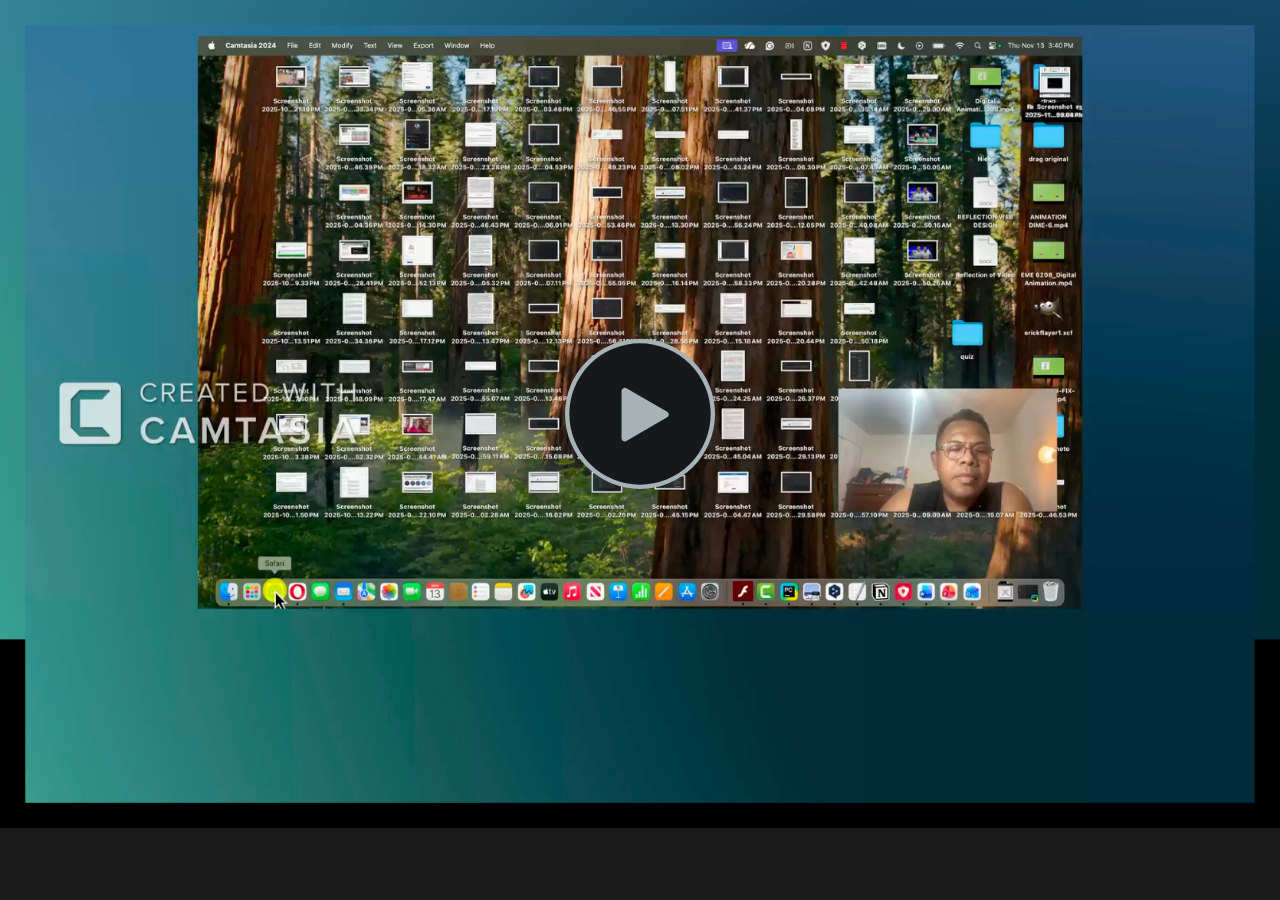
<file: CHEM-URL INTER/index.html>
<!DOCTYPE HTML><html lang="en"><head><meta name="DC.title" content="CHEM-URL INTER.mp4" /><meta name="DC.date" content="2025-11-23 19:43:09 +0000" /><meta name="DC.language" content="ENU" /><meta name="google" value="notranslate" /> <meta http-equiv="Content-Type" content="text/html; charset=utf-8" /><meta name="viewport" content="width=device-width, initial-scale=1" /><meta http-equiv="X-UA-Compatible" content="IE=edge,chrome=1"><title>CHEM-URL INTER</title><link rel="stylesheet" type="text/css" href="embed.css"></head><body><div class="smart-player-embed-container"><iframe class="smart-player-embed-iframe" id="embeddedSmartPlayerInstance" src="media/index_player.html?embedIFrameId=embeddedSmartPlayerInstance" scrolling="no" frameborder="0" webkitAllowFullScreen mozallowfullscreen allowFullScreen></iframe></div><script src="media/scripts/embedded-smart-player.min.js"></script></body></html>
</file>
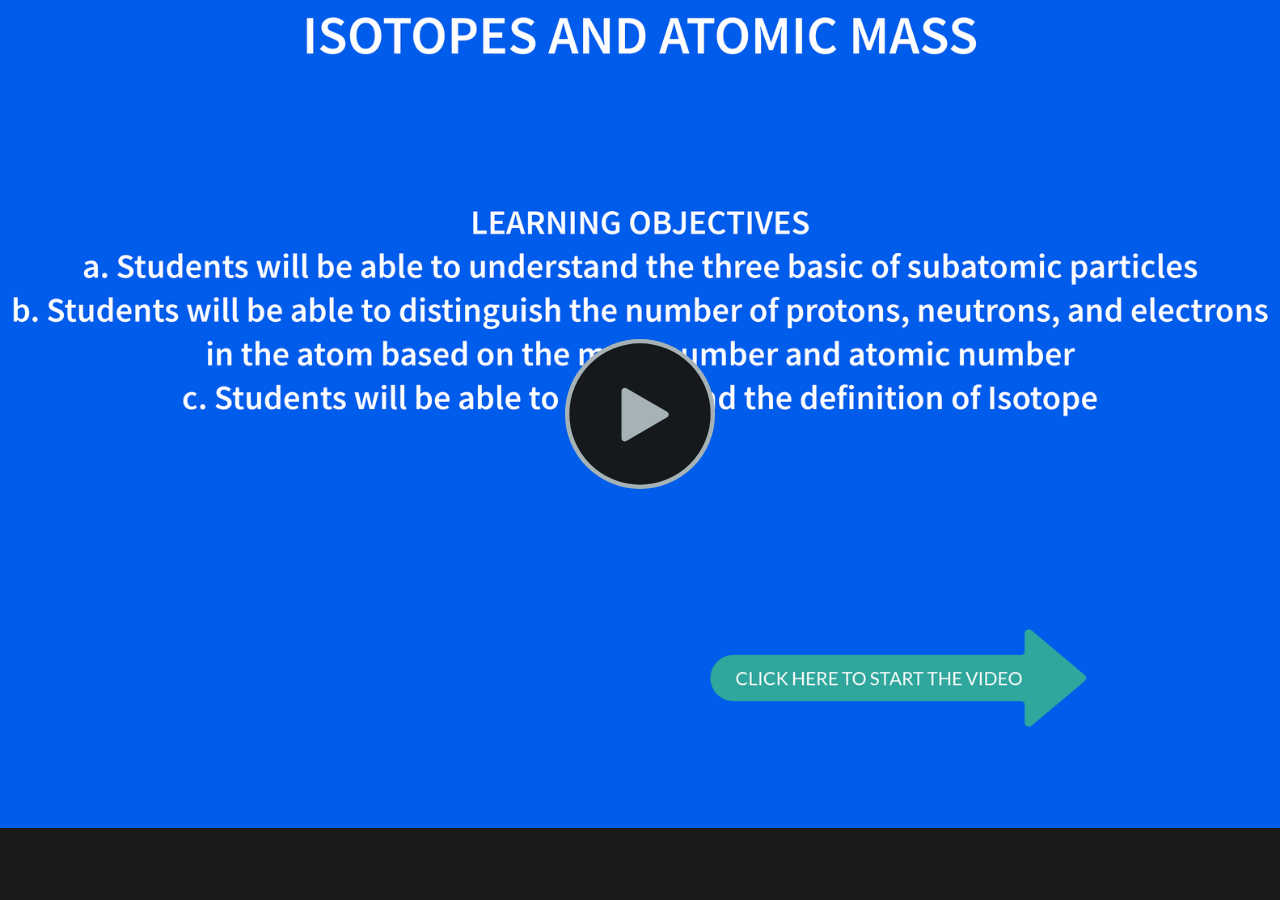
<file: INTERACTIVE-VIDEO-CHEMISTRY-PHET2/index.html>
<!DOCTYPE HTML><html lang="en"><head><meta name="DC.title" content="INTERACTIVE-VIDEO-CHEMISTRY-PHET2.mp4" /><meta name="DC.date" content="2025-12-22 08:02:16 +0000" /><meta name="DC.language" content="ENU" /><meta name="google" value="notranslate" /> <meta http-equiv="Content-Type" content="text/html; charset=utf-8" /><meta name="viewport" content="width=device-width, initial-scale=1" /><meta http-equiv="X-UA-Compatible" content="IE=edge,chrome=1"><title>INTERACTIVE-VIDEO-CHEMISTRY-PHET2</title><link rel="stylesheet" type="text/css" href="embed.css"></head><body><div class="smart-player-embed-container"><iframe class="smart-player-embed-iframe" id="embeddedSmartPlayerInstance" src="media/index_player.html?embedIFrameId=embeddedSmartPlayerInstance" scrolling="no" frameborder="0" webkitAllowFullScreen mozallowfullscreen allowFullScreen></iframe></div><script src="media/scripts/embedded-smart-player.min.js"></script></body></html>
</file>
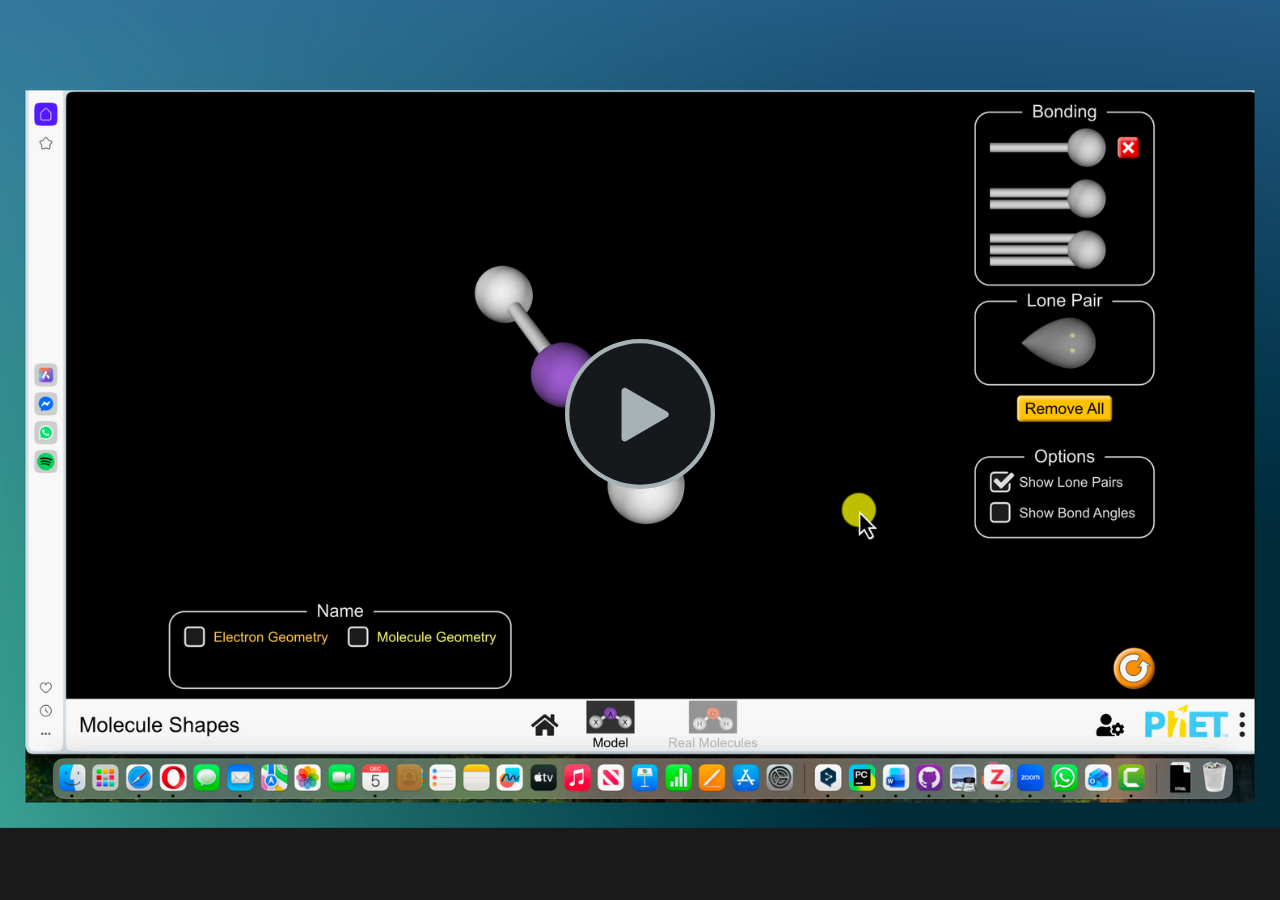
<file: NEW-CHEM-INTER-VIDEO/index.html>
<!DOCTYPE HTML><html lang="en"><head><meta name="DC.title" content="NEW-CHEM-INTER-VIDEO.mp4" /><meta name="DC.date" content="2025-12-06 03:40:19 +0000" /><meta name="DC.language" content="ENU" /><meta name="google" value="notranslate" /> <meta http-equiv="Content-Type" content="text/html; charset=utf-8" /><meta name="viewport" content="width=device-width, initial-scale=1" /><meta http-equiv="X-UA-Compatible" content="IE=edge,chrome=1"><title>NEW-CHEM-INTER-VIDEO</title><link rel="stylesheet" type="text/css" href="embed.css"></head><body><div class="smart-player-embed-container"><iframe class="smart-player-embed-iframe" id="embeddedSmartPlayerInstance" src="media/index_player.html?embedIFrameId=embeddedSmartPlayerInstance" scrolling="no" frameborder="0" webkitAllowFullScreen mozallowfullscreen allowFullScreen></iframe></div><script src="media/scripts/embedded-smart-player.min.js"></script></body></html>
</file>
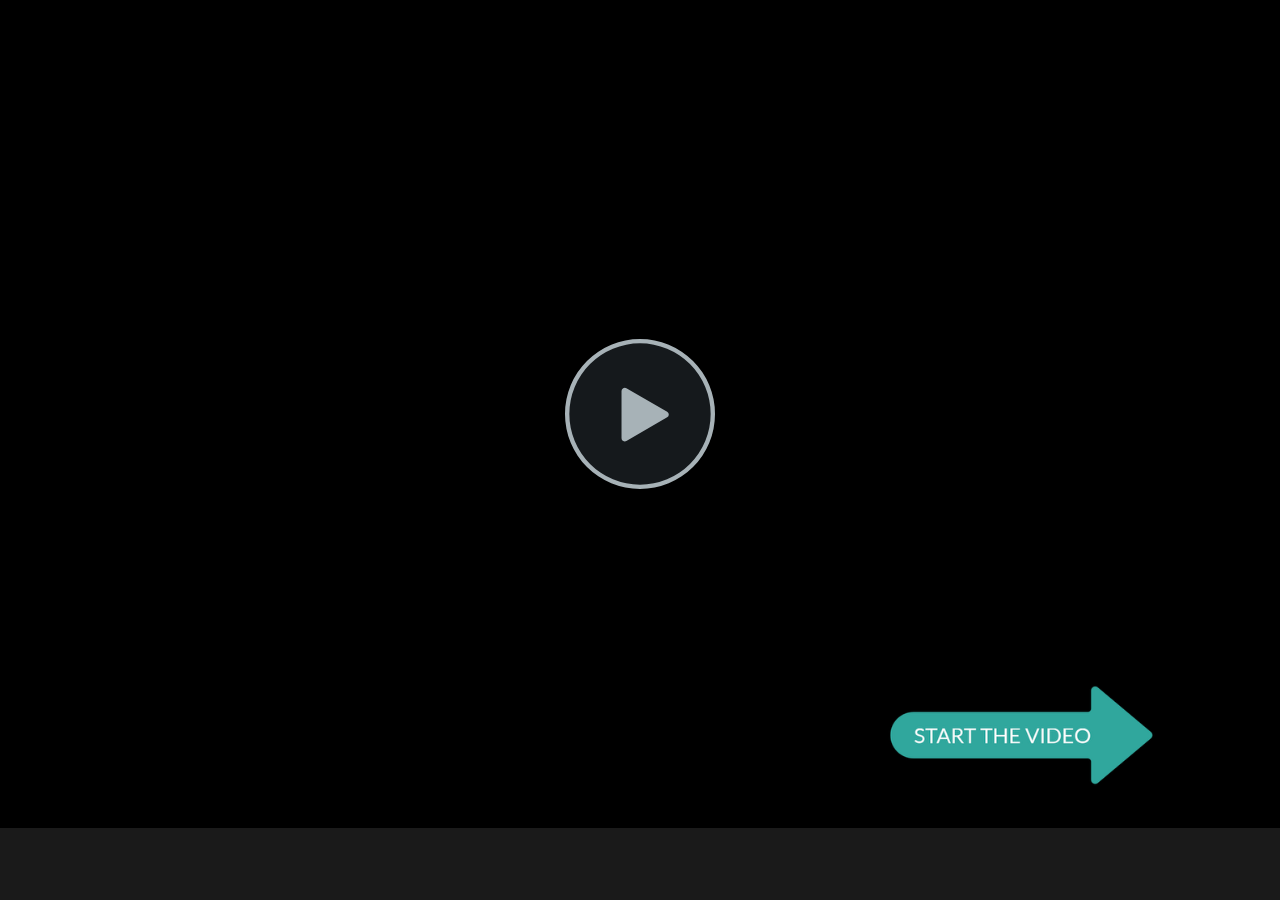
<file: NEW-VERSION-COMPLETE-VIDEO1/index.html>
<!DOCTYPE HTML><html lang="en"><head><meta name="DC.title" content="NEW-VERSION-COMPLETE-VIDEO1.mp4" /><meta name="DC.date" content="2025-12-09 18:07:14 +0000" /><meta name="DC.language" content="ENU" /><meta name="google" value="notranslate" /> <meta http-equiv="Content-Type" content="text/html; charset=utf-8" /><meta name="viewport" content="width=device-width, initial-scale=1" /><meta http-equiv="X-UA-Compatible" content="IE=edge,chrome=1"><title>NEW-VERSION-COMPLETE-VIDEO1</title><link rel="stylesheet" type="text/css" href="embed.css"></head><body><div class="smart-player-embed-container"><iframe class="smart-player-embed-iframe" id="embeddedSmartPlayerInstance" src="media/index_player.html?embedIFrameId=embeddedSmartPlayerInstance" scrolling="no" frameborder="0" webkitAllowFullScreen mozallowfullscreen allowFullScreen></iframe></div><script src="media/scripts/embedded-smart-player.min.js"></script></body></html>
</file>
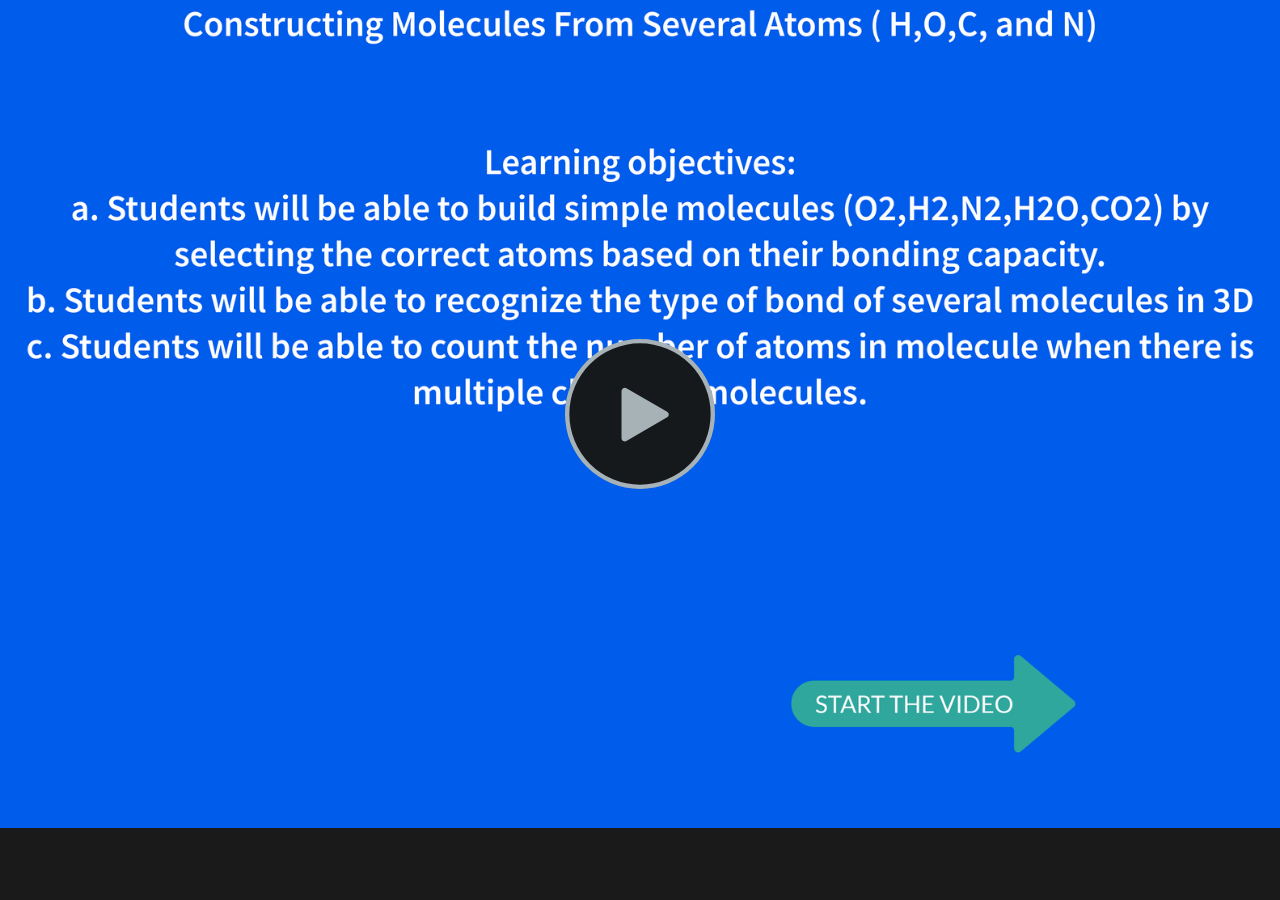
<file: Phet1-Inter-Video-Chem/index.html>
<!DOCTYPE HTML><html lang="en"><head><meta name="DC.title" content="Phet1-Inter-Video-Chem.mp4" /><meta name="DC.date" content="2025-12-12 07:01:24 +0000" /><meta name="DC.language" content="ENU" /><meta name="google" value="notranslate" /> <meta http-equiv="Content-Type" content="text/html; charset=utf-8" /><meta name="viewport" content="width=device-width, initial-scale=1" /><meta http-equiv="X-UA-Compatible" content="IE=edge,chrome=1"><title>Phet1-Inter-Video-Chem</title><link rel="stylesheet" type="text/css" href="embed.css"></head><body><div class="smart-player-embed-container"><iframe class="smart-player-embed-iframe" id="embeddedSmartPlayerInstance" src="media/index_player.html?embedIFrameId=embeddedSmartPlayerInstance" scrolling="no" frameborder="0" webkitAllowFullScreen mozallowfullscreen allowFullScreen></iframe></div><script src="media/scripts/embedded-smart-player.min.js"></script></body></html>
</file>
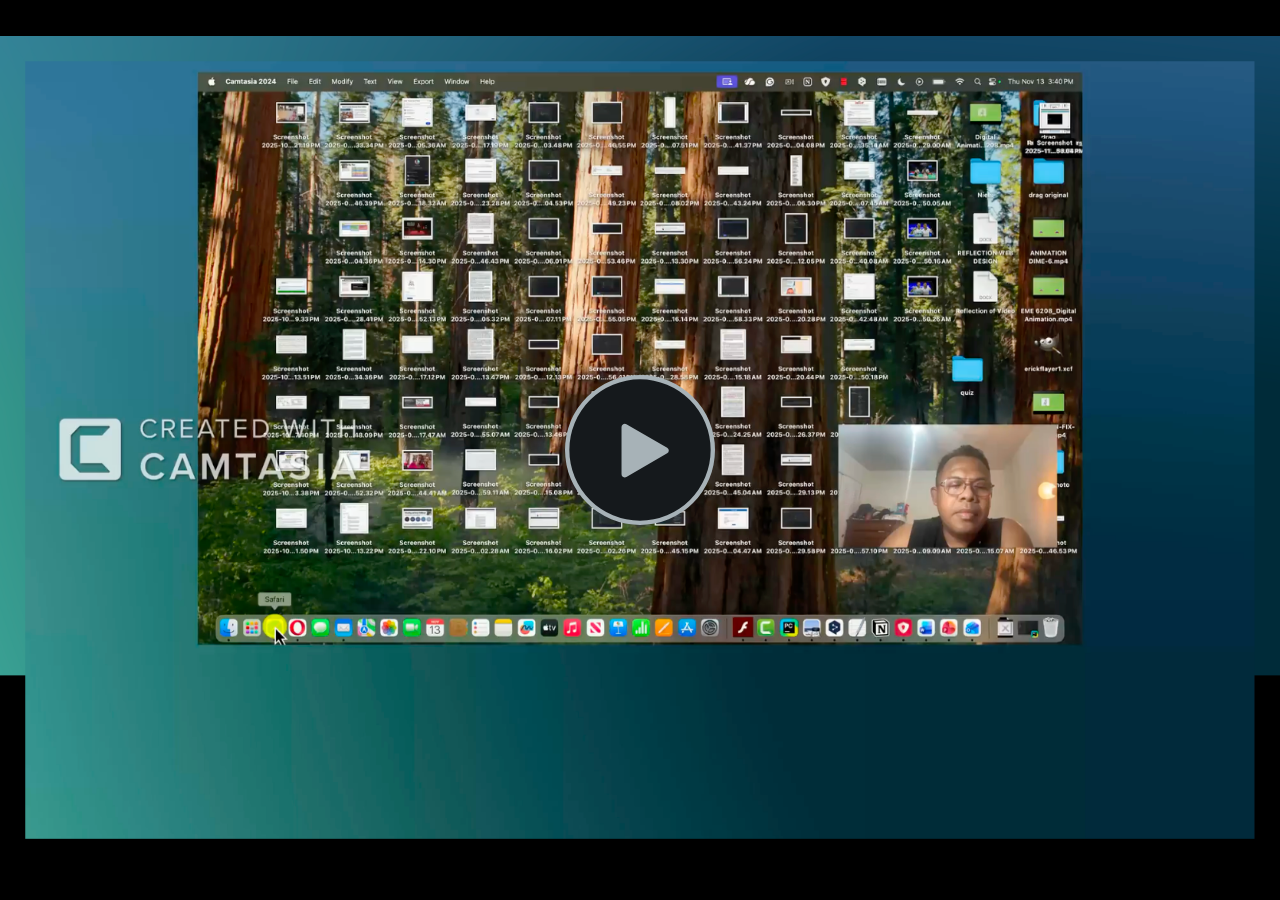
<file: CHEM-URL INTER/media/index_player.html>
<!DOCTYPE html>
<html lang="en">
<head>
    <meta name="google" value="notranslate"/>
    <meta http-equiv="Content-Type" content="text/html; charset=utf-8"/>
    <meta name="viewport" content="width=device-width, initial-scale=1"/>
    <meta http-equiv="X-UA-Compatible" content="IE=edge,chrome=1">
    <title></title>
    <!-- smart-player-config-builder-local-css start -->
    <link href="skins/techsmith-smart-player.min.css" rel="stylesheet" type="text/css"/>
    
    <style>
       html, body { background-color: #1a1a1a; }
       </style>
   <!-- smart-player-config-builder-local-css end -->
</head>
<body>

<div id="tscVideoContent">
    <img width="32px" height="32px" style="position: absolute; top: 50%; left: 50%; margin: -16px 0 0 -16px" src="[data-uri]">
</div>

<script type="text/javascript" src="scripts/config_xml.js"></script>
<script type="text/javascript">
   // reference from https://css-tricks.com/snippets/javascript/async-script-loader-with-callback/ (modified with async=false and defer=true because ordering matters for us and minimized online) (JMD: updated 2016-04)
   var Loader=function(){};Loader.prototype={require:function(t,e){this.loadCount=0,this.totalRequired=t.length,this.callback=e;for(var a=0;a<t.length;a++)this.writeScript(t[a])},loaded:function(t){this.loadCount++,this.loadCount==this.totalRequired&&"function"==typeof this.callback&&this.callback.call()},writeScript:function(t){var e=this,a=document.createElement("script");a.type="text/javascript",a.async=!1,a.src=t,a.defer=!0,a.addEventListener("load",function(t){e.loaded(t)},!1);var i=document.getElementsByTagName("head")[0];i.appendChild(a)}};
   var l = new Loader();
   l.require(
      // script to async load
      ['scripts/techsmith-smart-player.min.js'
      ],
      // callback after all loaded
      function () {
         TSC.playerConfiguration.addMediaSrc("CHEM-URL INTER.mp4");
         TSC.playerConfiguration.setXMPSrc("xmpFile.xml");
         TSC.localizationStrings.setLanguage(TSC.languageCodes.ENGLISH);
         TSC.playerConfiguration.setPosterImageSrc("FirstFrame.png")
         
         TSC.mediaPlayer.init("#tscVideoContent");
      }
   );
</script>
</body>
</html>
</file>
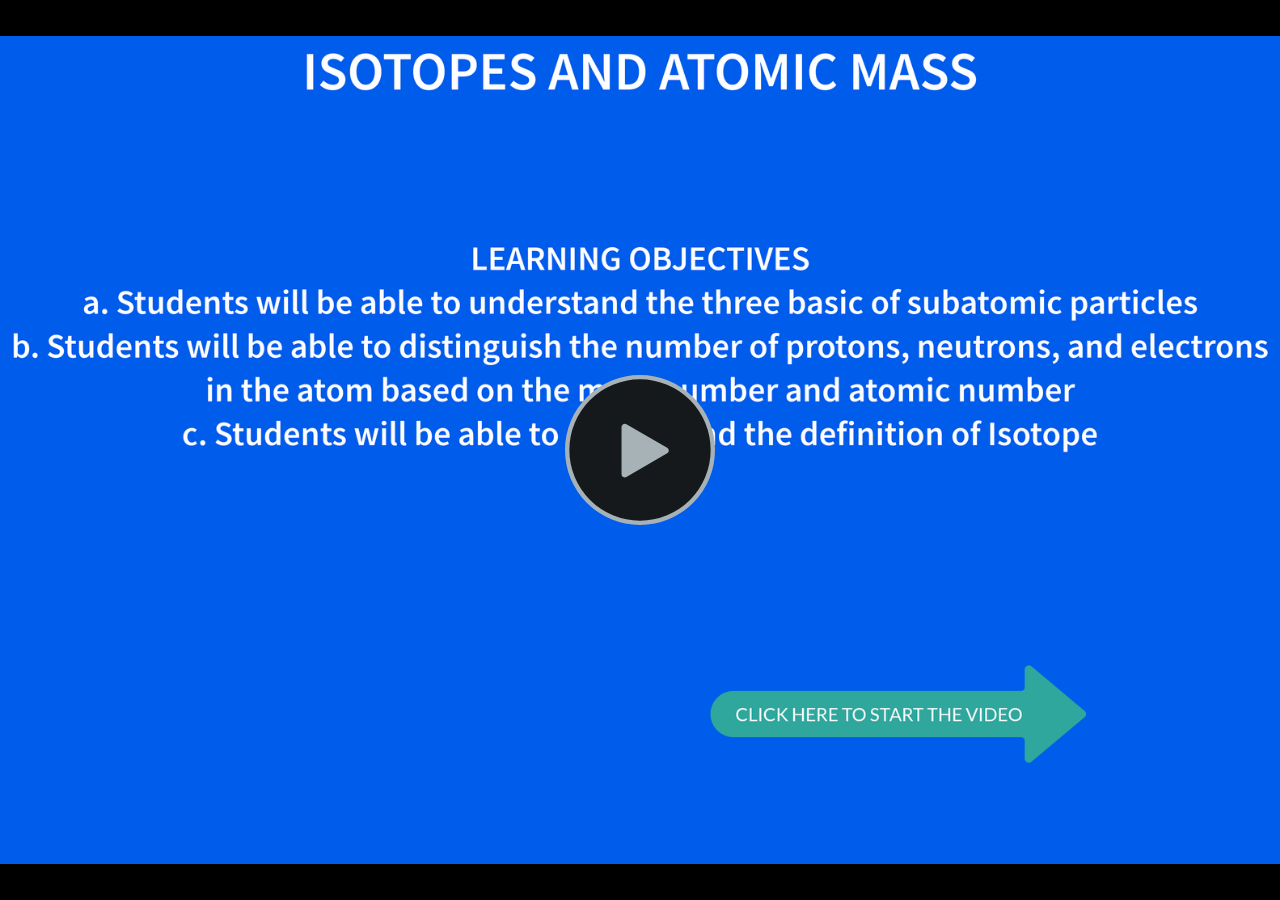
<file: INTERACTIVE-VIDEO-CHEMISTRY-PHET2/media/index_player.html>
<!DOCTYPE html>
<html lang="en">
<head>
    <meta name="google" value="notranslate"/>
    <meta http-equiv="Content-Type" content="text/html; charset=utf-8"/>
    <meta name="viewport" content="width=device-width, initial-scale=1"/>
    <meta http-equiv="X-UA-Compatible" content="IE=edge,chrome=1">
    <title></title>
    <!-- smart-player-config-builder-local-css start -->
    <link href="skins/techsmith-smart-player.min.css" rel="stylesheet" type="text/css"/>
    
    <style>
       html, body { background-color: #1a1a1a; }
       </style>
   <!-- smart-player-config-builder-local-css end -->
</head>
<body>

<div id="tscVideoContent">
    <img width="32px" height="32px" style="position: absolute; top: 50%; left: 50%; margin: -16px 0 0 -16px" src="[data-uri]">
</div>

<script type="text/javascript" src="scripts/config_xml.js"></script>
<script type="text/javascript">
   // reference from https://css-tricks.com/snippets/javascript/async-script-loader-with-callback/ (modified with async=false and defer=true because ordering matters for us and minimized online) (JMD: updated 2016-04)
   var Loader=function(){};Loader.prototype={require:function(t,e){this.loadCount=0,this.totalRequired=t.length,this.callback=e;for(var a=0;a<t.length;a++)this.writeScript(t[a])},loaded:function(t){this.loadCount++,this.loadCount==this.totalRequired&&"function"==typeof this.callback&&this.callback.call()},writeScript:function(t){var e=this,a=document.createElement("script");a.type="text/javascript",a.async=!1,a.src=t,a.defer=!0,a.addEventListener("load",function(t){e.loaded(t)},!1);var i=document.getElementsByTagName("head")[0];i.appendChild(a)}};
   var l = new Loader();
   l.require(
      // script to async load
      ['scripts/techsmith-smart-player.min.js'
      ],
      // callback after all loaded
      function () {
         TSC.playerConfiguration.addMediaSrc("INTERACTIVE-VIDEO-CHEMISTRY-PHET2.mp4");
         TSC.playerConfiguration.setXMPSrc("xmpFile.xml");
         TSC.localizationStrings.setLanguage(TSC.languageCodes.ENGLISH);
         TSC.playerConfiguration.setPosterImageSrc("FirstFrame.png")
         
         TSC.mediaPlayer.init("#tscVideoContent");
      }
   );
</script>
</body>
</html>
</file>
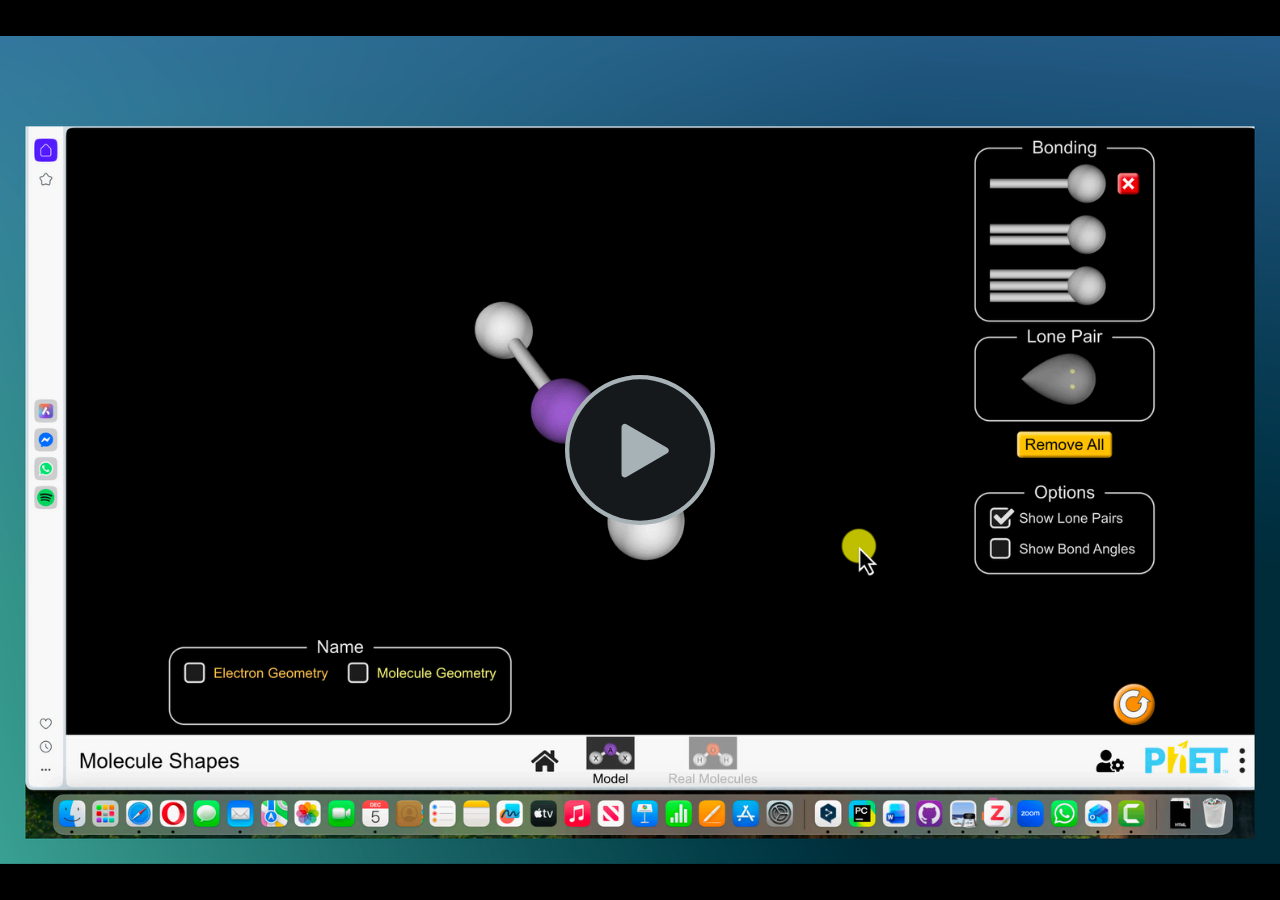
<file: NEW-CHEM-INTER-VIDEO/media/index_player.html>
<!DOCTYPE html>
<html lang="en">
<head>
    <meta name="google" value="notranslate"/>
    <meta http-equiv="Content-Type" content="text/html; charset=utf-8"/>
    <meta name="viewport" content="width=device-width, initial-scale=1"/>
    <meta http-equiv="X-UA-Compatible" content="IE=edge,chrome=1">
    <title></title>
    <!-- smart-player-config-builder-local-css start -->
    <link href="skins/techsmith-smart-player.min.css" rel="stylesheet" type="text/css"/>
    
    <style>
       html, body { background-color: #1a1a1a; }
       </style>
   <!-- smart-player-config-builder-local-css end -->
</head>
<body>

<div id="tscVideoContent">
    <img width="32px" height="32px" style="position: absolute; top: 50%; left: 50%; margin: -16px 0 0 -16px" src="[data-uri]">
</div>

<script type="text/javascript" src="scripts/config_xml.js"></script>
<script type="text/javascript">
   // reference from https://css-tricks.com/snippets/javascript/async-script-loader-with-callback/ (modified with async=false and defer=true because ordering matters for us and minimized online) (JMD: updated 2016-04)
   var Loader=function(){};Loader.prototype={require:function(t,e){this.loadCount=0,this.totalRequired=t.length,this.callback=e;for(var a=0;a<t.length;a++)this.writeScript(t[a])},loaded:function(t){this.loadCount++,this.loadCount==this.totalRequired&&"function"==typeof this.callback&&this.callback.call()},writeScript:function(t){var e=this,a=document.createElement("script");a.type="text/javascript",a.async=!1,a.src=t,a.defer=!0,a.addEventListener("load",function(t){e.loaded(t)},!1);var i=document.getElementsByTagName("head")[0];i.appendChild(a)}};
   var l = new Loader();
   l.require(
      // script to async load
      ['scripts/techsmith-smart-player.min.js'
      ],
      // callback after all loaded
      function () {
         TSC.playerConfiguration.addMediaSrc("NEW-CHEM-INTER-VIDEO.mp4");
         TSC.playerConfiguration.setXMPSrc("xmpFile.xml");
         TSC.localizationStrings.setLanguage(TSC.languageCodes.ENGLISH);
         TSC.playerConfiguration.setPosterImageSrc("FirstFrame.png")
         
         TSC.mediaPlayer.init("#tscVideoContent");
      }
   );
</script>
</body>
</html>
</file>
<file: CHEM-URL INTER/embed.css>
@charset "utf-8";

html, body {
  margin: 0;
  width: 100%;
  text-align: center;
  background-color: #1a1a1a;
  box-sizing: border-box;
  overflow: hidden;
}

.smart-player-embed-container {
  margin-left: auto;
  margin-right: auto;
  max-width: 1670px;
  height: 0;
  overflow: hidden;
  padding-top: calc(1080 / 1670 * 100%);
  position: relative;
}

.smart-player-embed-iframe {
  position: absolute;
  top: 0;
  left: 0;
  width: 100%;
  height: 100%;
  max-width: 1670px;
  max-height: 1080px;
}

.smart-player-embed-iframe:-ms-fullscreen { 
  max-width: 100%;
  max-height: 100%;
}

@media screen and ( max-height: 1080px )
{
   .smart-player-embed-iframe {
     max-height: 100vh;
   }
}
</file>
<file: INTERACTIVE-VIDEO-CHEMISTRY-PHET2/embed.css>
@charset "utf-8";

html, body {
  margin: 0;
  width: 100%;
  text-align: center;
  background-color: #1a1a1a;
  box-sizing: border-box;
  overflow: hidden;
}

.smart-player-embed-container {
  margin-left: auto;
  margin-right: auto;
  max-width: 3420px;
  height: 0;
  overflow: hidden;
  padding-top: calc(2212 / 3420 * 100%);
  position: relative;
}

.smart-player-embed-iframe {
  position: absolute;
  top: 0;
  left: 0;
  width: 100%;
  height: 100%;
  max-width: 3420px;
  max-height: 2212px;
}

.smart-player-embed-iframe:-ms-fullscreen { 
  max-width: 100%;
  max-height: 100%;
}

@media screen and ( max-height: 2212px )
{
   .smart-player-embed-iframe {
     max-height: 100vh;
   }
}
</file>
<file: NEW-CHEM-INTER-VIDEO/embed.css>
@charset "utf-8";

html, body {
  margin: 0;
  width: 100%;
  text-align: center;
  background-color: #1a1a1a;
  box-sizing: border-box;
  overflow: hidden;
}

.smart-player-embed-container {
  margin-left: auto;
  margin-right: auto;
  max-width: 3420px;
  height: 0;
  overflow: hidden;
  padding-top: calc(2212 / 3420 * 100%);
  position: relative;
}

.smart-player-embed-iframe {
  position: absolute;
  top: 0;
  left: 0;
  width: 100%;
  height: 100%;
  max-width: 3420px;
  max-height: 2212px;
}

.smart-player-embed-iframe:-ms-fullscreen { 
  max-width: 100%;
  max-height: 100%;
}

@media screen and ( max-height: 2212px )
{
   .smart-player-embed-iframe {
     max-height: 100vh;
   }
}
</file>
<file: NEW-VERSION-COMPLETE-VIDEO1/embed.css>
@charset "utf-8";

html, body {
  margin: 0;
  width: 100%;
  text-align: center;
  background-color: #1a1a1a;
  box-sizing: border-box;
  overflow: hidden;
}

.smart-player-embed-container {
  margin-left: auto;
  margin-right: auto;
  max-width: 3420px;
  height: 0;
  overflow: hidden;
  padding-top: calc(2212 / 3420 * 100%);
  position: relative;
}

.smart-player-embed-iframe {
  position: absolute;
  top: 0;
  left: 0;
  width: 100%;
  height: 100%;
  max-width: 3420px;
  max-height: 2212px;
}

.smart-player-embed-iframe:-ms-fullscreen { 
  max-width: 100%;
  max-height: 100%;
}

@media screen and ( max-height: 2212px )
{
   .smart-player-embed-iframe {
     max-height: 100vh;
   }
}
</file>
<file: Phet1-Inter-Video-Chem/embed.css>
@charset "utf-8";

html, body {
  margin: 0;
  width: 100%;
  text-align: center;
  background-color: #1a1a1a;
  box-sizing: border-box;
  overflow: hidden;
}

.smart-player-embed-container {
  margin-left: auto;
  margin-right: auto;
  max-width: 3420px;
  height: 0;
  overflow: hidden;
  padding-top: calc(2212 / 3420 * 100%);
  position: relative;
}

.smart-player-embed-iframe {
  position: absolute;
  top: 0;
  left: 0;
  width: 100%;
  height: 100%;
  max-width: 3420px;
  max-height: 2212px;
}

.smart-player-embed-iframe:-ms-fullscreen { 
  max-width: 100%;
  max-height: 100%;
}

@media screen and ( max-height: 2212px )
{
   .smart-player-embed-iframe {
     max-height: 100vh;
   }
}
</file>
